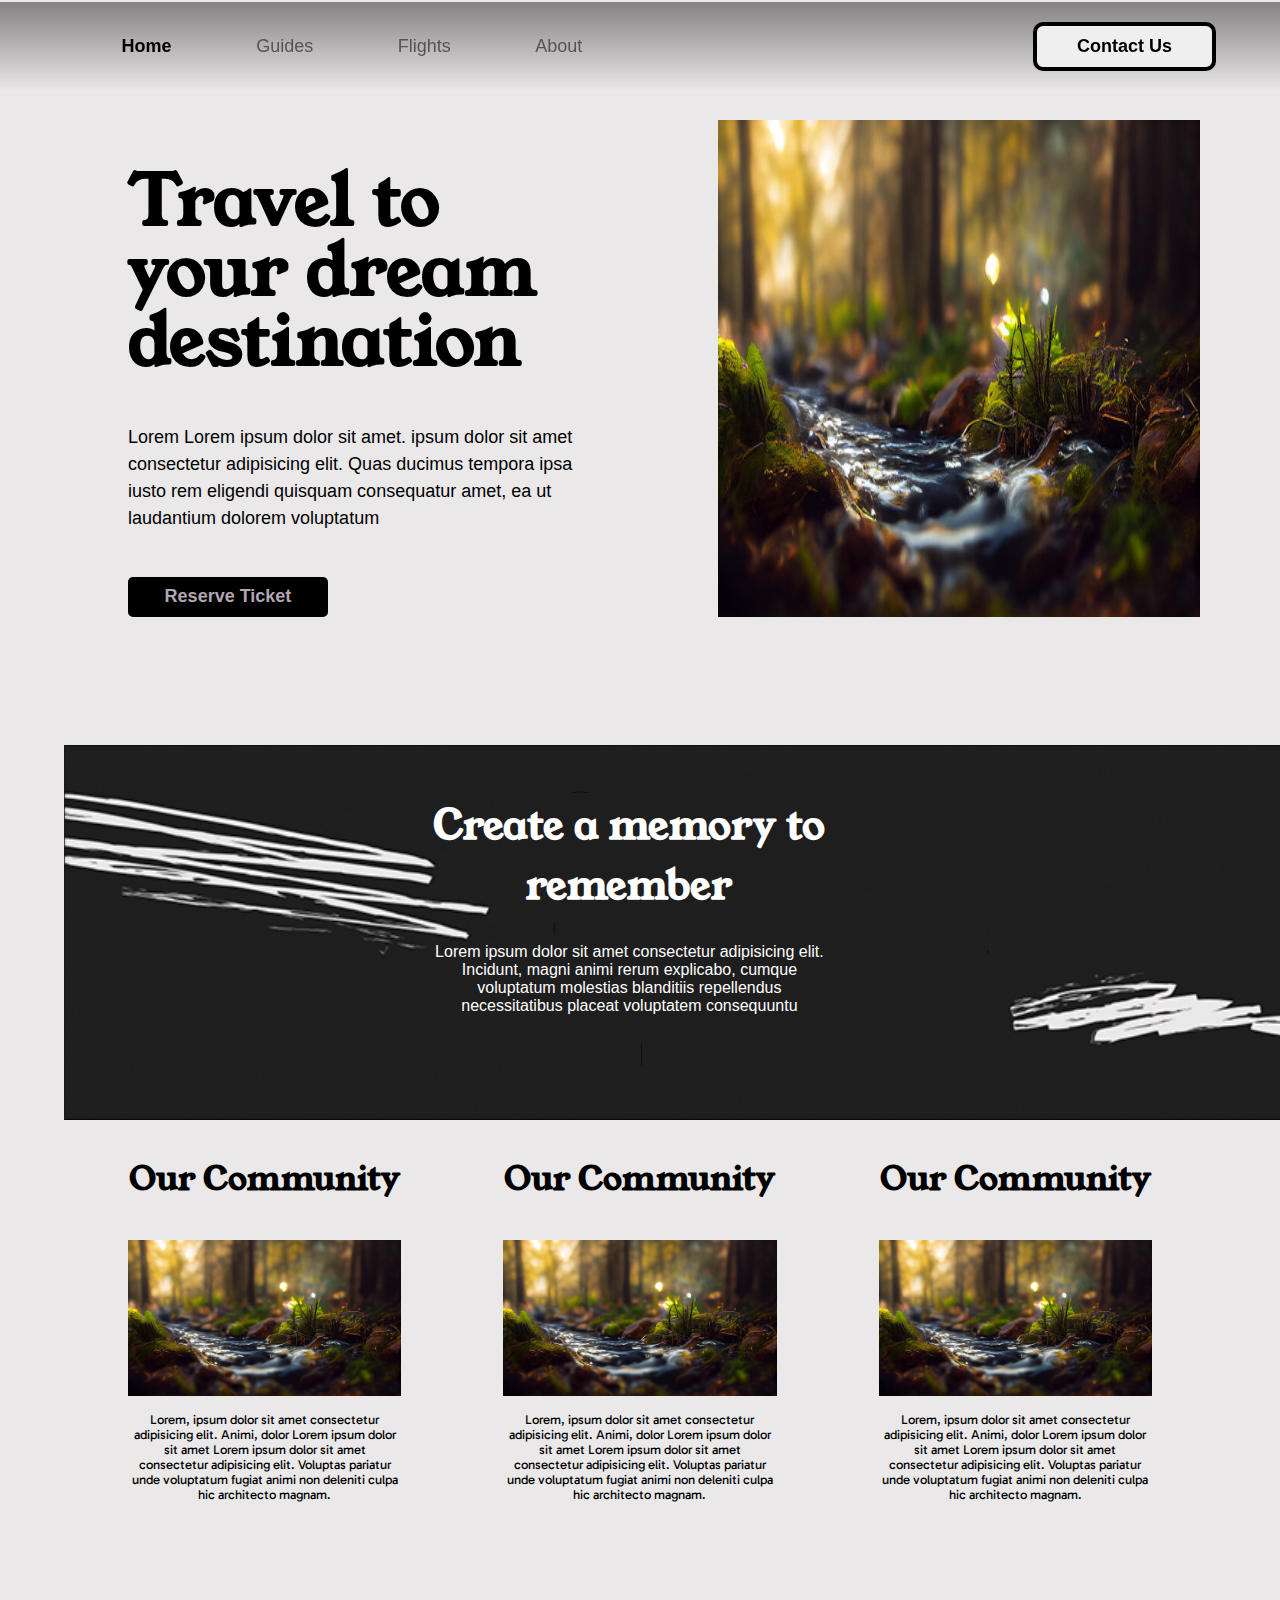
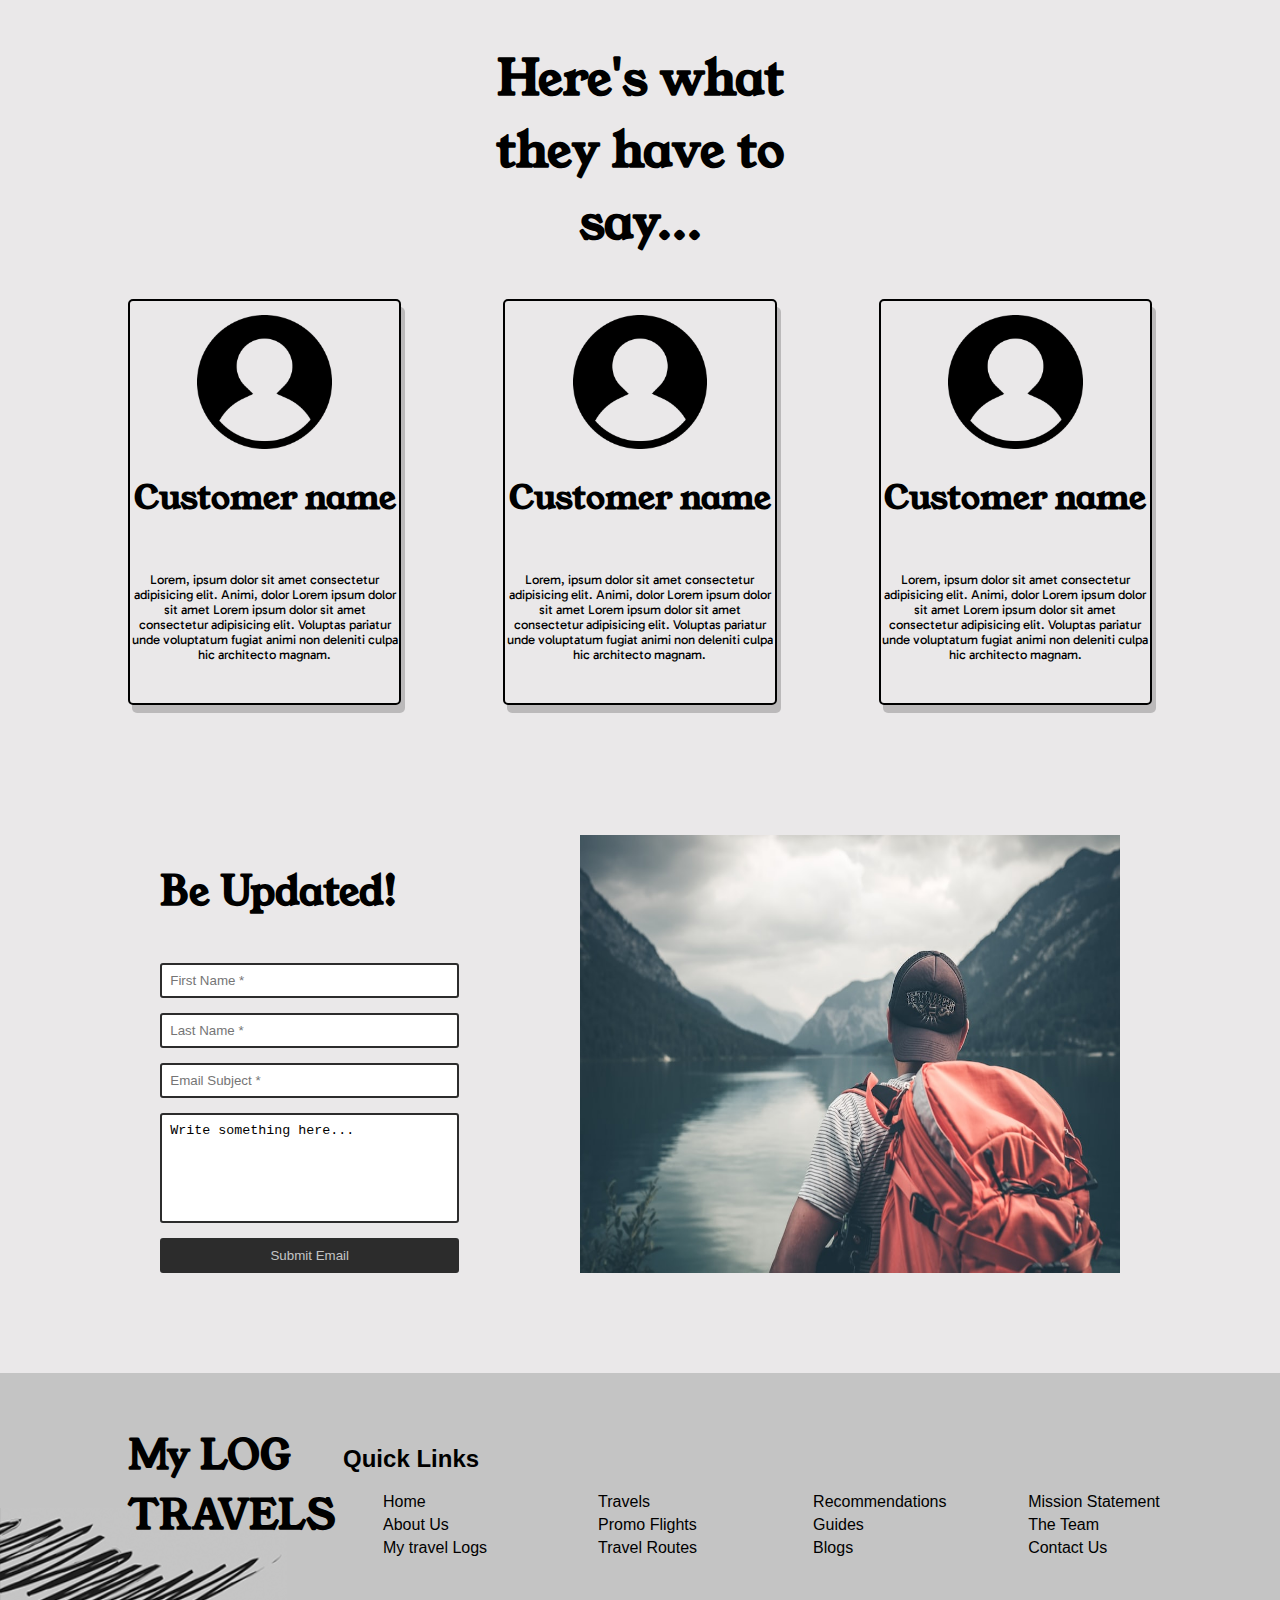
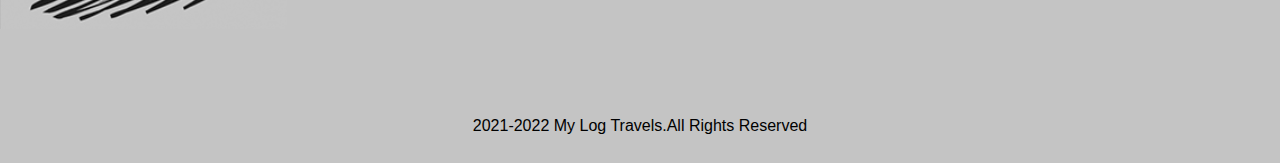
<file: index.html>
<!DOCTYPE html>
<html lang="en">
<head>
    <meta charset="UTF-8">
    <meta name="viewport" content="width=device-width, initial-scale=1.0">
    <link rel="stylesheet" href="style/style.css">
    <link rel="stylesheet" href="animation.css">
    <link rel="preconnect" href="https://fonts.googleapis.com">
<link rel="preconnect" href="https://fonts.gstatic.com" crossorigin>
<link href="https://fonts.googleapis.com/css2?family=Young+Serif&display=swap" rel="stylesheet">
<link rel="preconnect" href="https://fonts.googleapis.com">
<link rel="preconnect" href="https://fonts.gstatic.com" crossorigin>
<link href="https://fonts.googleapis.com/css2?family=Gabarito:wght@500&family=Poppins:wght@100&family=Young+Serif&display=swap" rel="stylesheet">
    <title>My Travel Logs</title>
</head>
<body>
    <!-- navbar -->
    <header>
        <nav class="navbar">
            <ul class="navbar-left">
                <li><a class="active" href="#">Home</a></li>
                <li><a href="guid.html">Guides</a></li>
                <li><a href="flight.html">Flights</a></li>
                <li><a href="about.html">About</a></li>
            </ul>
            <button class="navbar-right" type="button">
                <a class="navbar-right-text" href="#contact">Contact Us</a>
            </button>
        </nav>
    </header>
    <div class="top-area">
        <div class="top-content">
            <div class="text1">
                <h1>Travel to your dream destination</h1>
              
               
                <p>Lorem Lorem ipsum dolor sit amet. ipsum dolor sit amet consectetur adipisicing elit. Quas ducimus tempora ipsa iusto rem eligendi quisquam consequatur amet, ea ut laudantium dolorem voluptatum</p>
                <br>
                <button class="navbar-bot" type="button">
                    <a class="navbar-bot-text" href="#">Reserve Ticket</a>
                </button>
            </div>
            <img src="img/360_F_535473874_OWCa2ohzXXNZgqnlzF9QETsnbrSO9pFS.jpg" alt="" srcset="" class="main_img">
          
        </div>
    </div>
    <div class="memo">
        <div class="messag-ft">
            <h1>Create a memory to remember</h1>
            <p>Lorem ipsum dolor sit amet consectetur adipisicing elit. Incidunt, magni animi rerum explicabo, cumque voluptatum molestias blanditiis repellendus necessitatibus placeat voluptatem consequuntu</p>
            
        </div>
    </div>
<div class="main-ind">
    <div class="koi">
        <div class="frko">
            <h1>Our Community</h1>
            <br>
            <img src="img/360_F_535473874_OWCa2ohzXXNZgqnlzF9QETsnbrSO9pFS.jpg" alt="" srcset="" class="first_h">
            <br>
            <p>
                Lorem, ipsum dolor sit amet consectetur adipisicing elit. Animi, dolor Lorem ipsum dolor sit amet Lorem ipsum dolor sit amet consectetur adipisicing elit. Voluptas pariatur unde voluptatum fugiat animi non deleniti culpa hic architecto magnam.
            </p>
        </div>
        <div class="scko">
            <h1>Our Community</h1>
            <br>
            <img src="img/360_F_535473874_OWCa2ohzXXNZgqnlzF9QETsnbrSO9pFS.jpg" alt="" srcset="" class="first_h">
            <br>
            <p>
                Lorem, ipsum dolor sit amet consectetur adipisicing elit. Animi, dolor Lorem ipsum dolor sit amet Lorem ipsum dolor sit amet consectetur adipisicing elit. Voluptas pariatur unde voluptatum fugiat animi non deleniti culpa hic architecto magnam.
            </p>
        </div>
        <div class="trko">
            <h1>Our Community</h1>
            <br>
            <img src="img/360_F_535473874_OWCa2ohzXXNZgqnlzF9QETsnbrSO9pFS.jpg" alt="" srcset="" class="first_h">
            <br>
            <p>
                Lorem, ipsum dolor sit amet consectetur adipisicing elit. Animi, dolor Lorem ipsum dolor sit amet Lorem ipsum dolor sit amet consectetur adipisicing elit. Voluptas pariatur unde voluptatum fugiat animi non deleniti culpa hic architecto magnam.
            </p>
        </div>
    </div>
</div>

<div class="coment">
    <h2>Here's what they have to say...</h2>
    <div class="koi">
        <div class="frko">
            <img src="img/hero-pic.png" alt="" srcset="" class="first_a">
            <br>
            <h1>Customer name</h1>
            <br>
            <p>
                Lorem, ipsum dolor sit amet consectetur adipisicing elit. Animi, dolor Lorem ipsum dolor sit amet Lorem ipsum dolor sit amet consectetur adipisicing elit. Voluptas pariatur unde voluptatum fugiat animi non deleniti culpa hic architecto magnam.
            </p>
        </div>
        <div class="frko">
            <img src="img/hero-pic.png" alt="" srcset="" class="first_a">
            <br>
            <h1>Customer name</h1>
            <br>
            <p>
                Lorem, ipsum dolor sit amet consectetur adipisicing elit. Animi, dolor Lorem ipsum dolor sit amet Lorem ipsum dolor sit amet consectetur adipisicing elit. Voluptas pariatur unde voluptatum fugiat animi non deleniti culpa hic architecto magnam.
            </p>
        </div>
        <div class="frko">
            <img src="img/hero-pic.png" alt="" srcset="" class="first_a">
            <br>
            <h1>Customer name</h1>
            <br>
            <p>
                Lorem, ipsum dolor sit amet consectetur adipisicing elit. Animi, dolor Lorem ipsum dolor sit amet Lorem ipsum dolor sit amet consectetur adipisicing elit. Voluptas pariatur unde voluptatum fugiat animi non deleniti culpa hic architecto magnam.
            </p>
        </div>
    </div>
</div>


<div class="contact" id="contact">
    <form class="contact-form" action="" method="get" class="form-example">
        <h1>Be Updated!</h1>
        <input class="form-elements" type="text" name="name" placeholder="First Name *" required>
        <input class="form-elements" type="text" name="name" placeholder="Last Name *" required>
        <input class="form-elements" type="email" name="name" placeholder="Email Subject *" required>
        <textarea class="form-elements" rows="6" cols="33" name="message">Write something here...</textarea>
        <input class="form-elements submit" type="submit" value="Submit Email">
    </form>
    <img class="image-border" src="img/photo-1503220317375-aaad61436b1b.jpg">
</div>






















<footer>
    <div class="all-ft">

        <div class="main-foot">
             <!-- <img src="/img/footer.png" alt=""> -->
            <div class="mylog">
                <h1>My LOG <br>TRAVELS</h1>
            </div>
            <div class="frg">
                <h2>Quick Links</h2>
                <ul>
                    <li>Home</li>
                    <li>About Us</li>
                    <li>My travel Logs</li>
                </ul>
            </div>
            <div class="scg">
                <ul>
                    
                    <li>Travels</li>
                    <li>Promo Flights</li>
                    <li>Travel Routes</li>
                </ul>
            </div>
            <div class="trg">
                <ul>
                    <li>Recommendations</li>
                    <li>Guides</li>
                    <li>Blogs</li>
                </ul>
            </div>
            <div class="lsg">
                <ul>
                    <li>Mission Statement</li>
                    <li>The Team</li>
                    <li>Contact Us</li>
                </ul>
            </div>
        </div>
        <p>2021-2022 My Log Travels.All Rights Reserved</p>
    </div>
</footer>

  

</body>
</html>
</file>
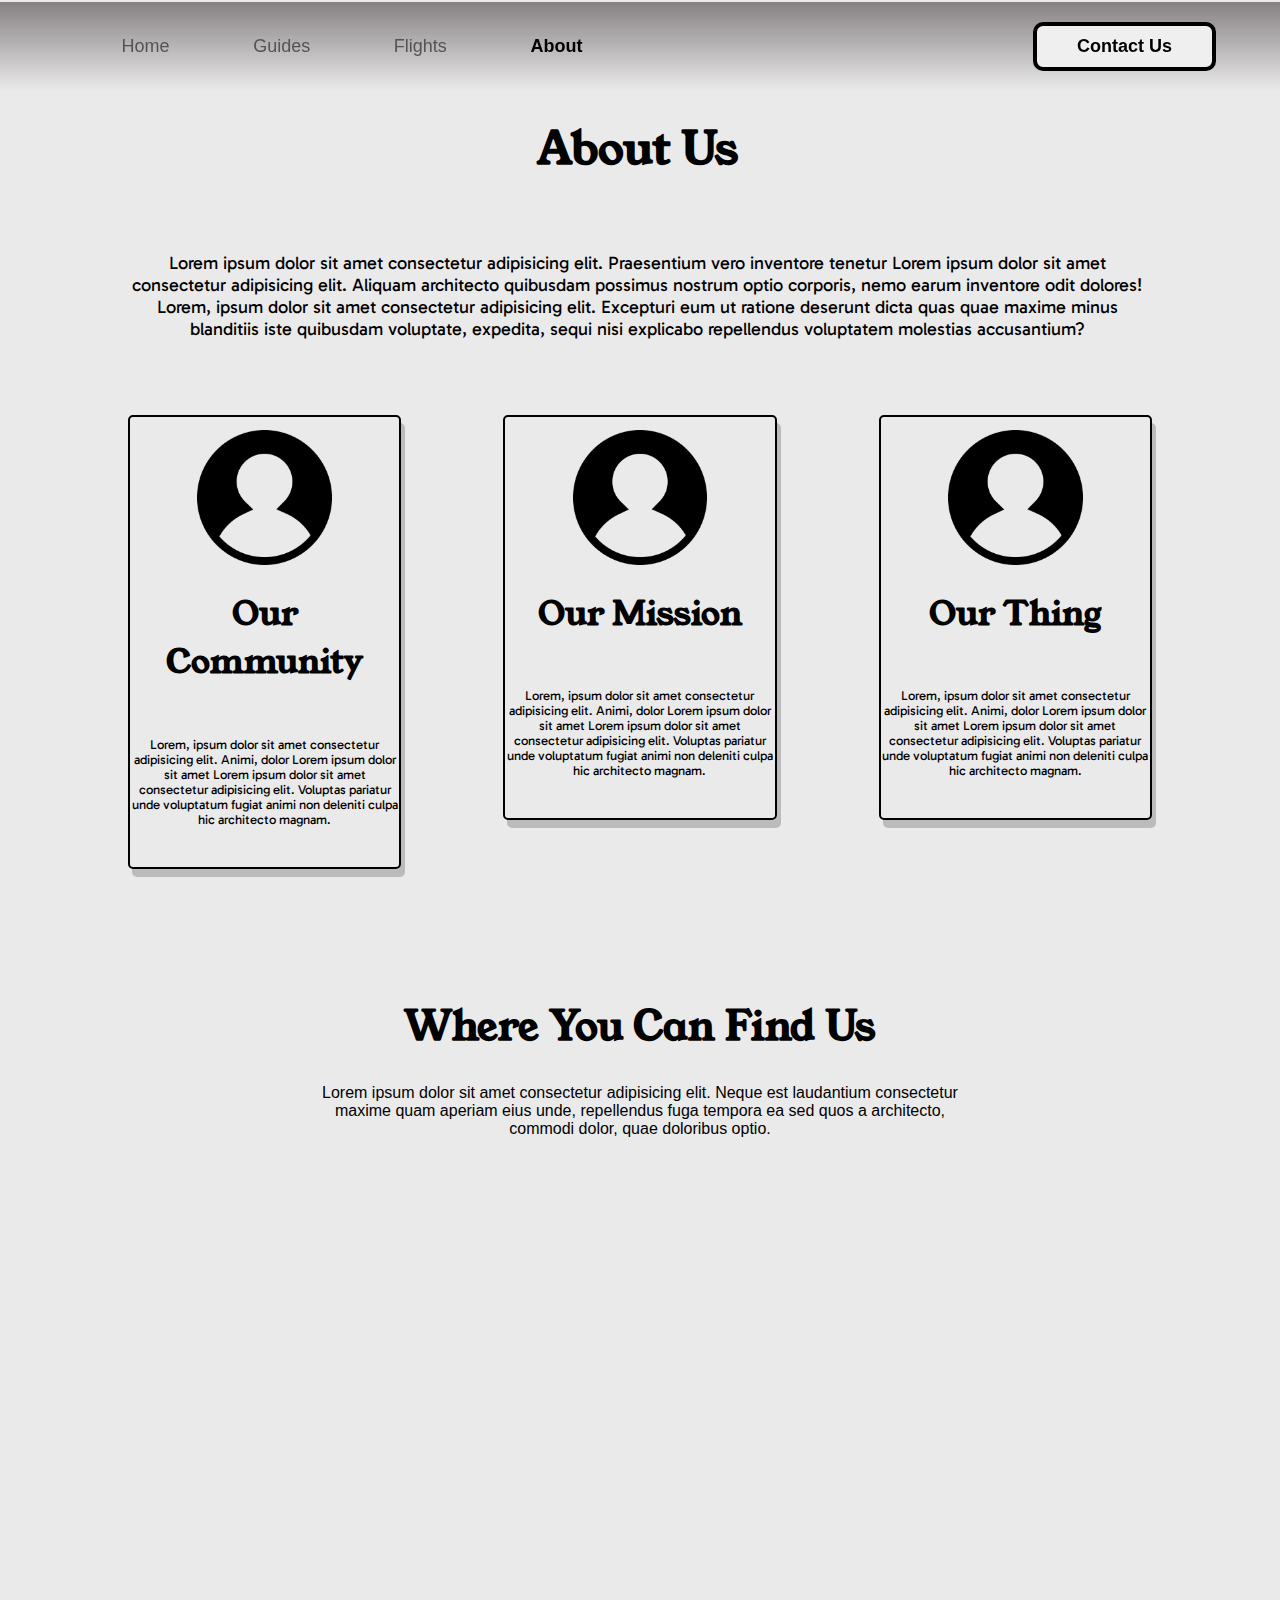
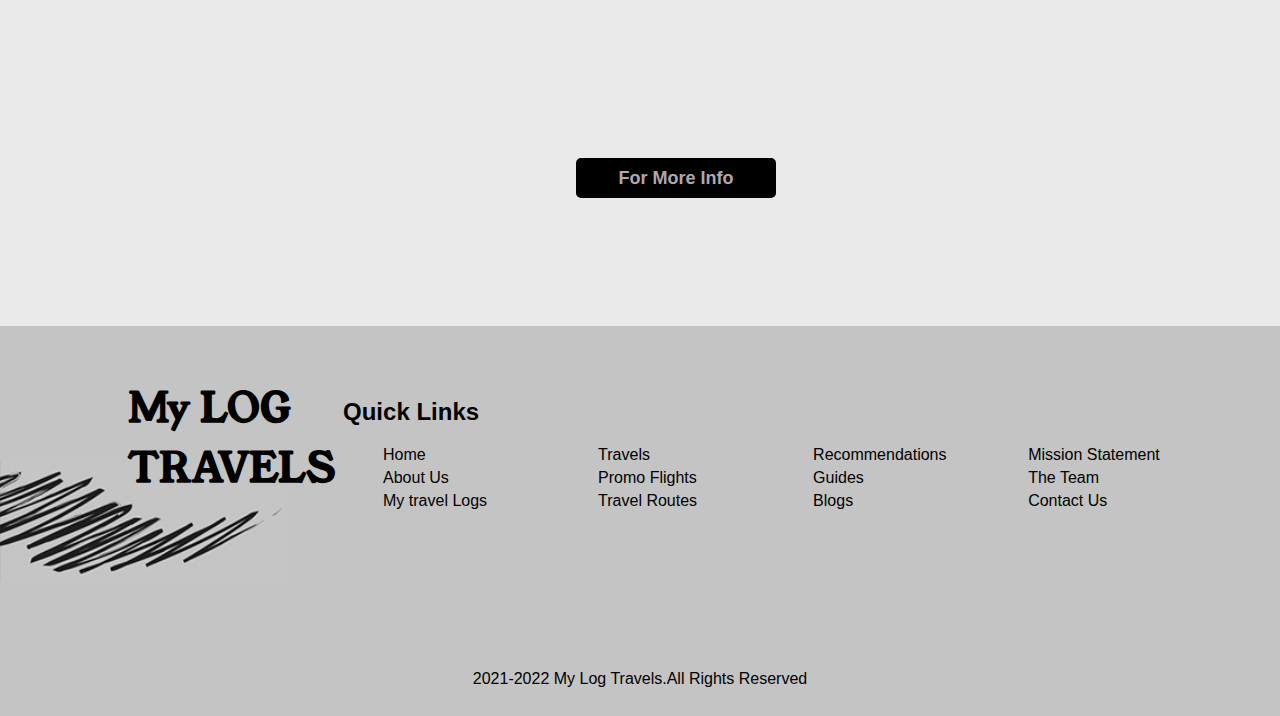
<file: about.html>
<!DOCTYPE html>
<html lang="en">
<head>
    <meta charset="UTF-8">
    <meta name="viewport" content="width=device-width, initial-scale=1.0">
    <link rel="stylesheet" href="style/about.css">
    <link rel="stylesheet" href="animation.css">
    <link rel="preconnect" href="https://fonts.googleapis.com">
    <link rel="preconnect" href="https://fonts.gstatic.com" crossorigin>
    <link href="https://fonts.googleapis.com/css2?family=Young+Serif&display=swap" rel="stylesheet">
    <link rel="preconnect" href="https://fonts.googleapis.com">
    <link rel="preconnect" href="https://fonts.gstatic.com" crossorigin>
    <link href="https://fonts.googleapis.com/css2?family=Gabarito:wght@500&family=Poppins:wght@100&family=Young+Serif&display=swap" rel="stylesheet">
    <title>About</title>
</head>
<body>
    <div class="top-area">
        <header>
            <nav class="navbar">
                <ul class="navbar-left">
                    <li><a href="index.html">Home</a></li>
                    <li><a href="guid.html">Guides</a></li>
                    <li><a href="flight.html">Flights</a></li>
                    <li><a class="active" href="about.html">About</a></li>
                </ul>
                <button class="navbar-right" type="button">
                    <a class="navbar-right-text" href="#">Contact Us</a>
                </button>
            </nav>
        </header>
    <br>
    <div class="main_content">
        <h1>About Us</h1>
        <br>
        <p>Lorem ipsum dolor sit amet consectetur adipisicing elit. Praesentium vero inventore tenetur Lorem ipsum dolor sit amet consectetur adipisicing elit. Aliquam architecto quibusdam possimus nostrum optio corporis, nemo earum inventore odit dolores! Lorem, ipsum dolor sit amet consectetur adipisicing elit. Excepturi eum ut ratione deserunt dicta quas quae maxime minus blanditiis iste quibusdam voluptate, expedita, sequi nisi explicabo repellendus voluptatem molestias accusantium?</p>
    </div>
    <br>
   
    
    </div>
    <div class="coment" style="margin-top: -10%;">
        <div class="koi">
            <div class="frko">
                <img src="img/hero-pic.png" alt="" srcset="" class="first_a">
                <br>
                <h1>Our Community</h1>
                <br>
                <p>
                    Lorem, ipsum dolor sit amet consectetur adipisicing elit. Animi, dolor Lorem ipsum dolor sit amet Lorem ipsum dolor sit amet consectetur adipisicing elit. Voluptas pariatur unde voluptatum fugiat animi non deleniti culpa hic architecto magnam.
                </p>
            </div>
            <div class="frko">
                <img src="img/hero-pic.png" alt="" srcset="" class="first_a">
                <br>
                <h1>Our Mission</h1>
                <br>
                <p>
                    Lorem, ipsum dolor sit amet consectetur adipisicing elit. Animi, dolor Lorem ipsum dolor sit amet Lorem ipsum dolor sit amet consectetur adipisicing elit. Voluptas pariatur unde voluptatum fugiat animi non deleniti culpa hic architecto magnam.
                </p>
            </div>
            <div class="frko">
                <img src="img/hero-pic.png" alt="" srcset="" class="first_a">
                <br>
                <h1>Our Thing</h1>
                <br>
                <p>
                    Lorem, ipsum dolor sit amet consectetur adipisicing elit. Animi, dolor Lorem ipsum dolor sit amet Lorem ipsum dolor sit amet consectetur adipisicing elit. Voluptas pariatur unde voluptatum fugiat animi non deleniti culpa hic architecto magnam.
                </p>
            </div>
        </div>
    </div>


    <div class="maps">
        <div class="fr-content">
            <h1>Where You Can Find Us</h1>
            <p>Lorem ipsum dolor sit amet consectetur adipisicing elit. Neque est laudantium consectetur maxime quam aperiam eius unde, repellendus fuga tempora ea sed quos a architecto, commodi dolor, quae doloribus optio.</p>
           
        </div>
        
       <div class="frame">
        <iframe src="https://www.google.com/maps/embed?pb=!1m18!1m12!1m3!1d3372.6998911484566!2d-9.237661324824654!3d32.29304570856258!2m3!1f0!2f0!3f0!3m2!1i1024!2i768!4f13.1!3m3!1m2!1s0xdac211719897669%3A0x6f59fa5bb517f58a!2sYouCode%20Safi!5e0!3m2!1sfr!2sma!4v1697194833527!5m2!1sfr!2sma" width="100%" height="450" style="border:0;" allowfullscreen="" loading="lazy" referrerpolicy="no-referrer-when-downgrade"></iframe>
       </div>


    </div>







<div class="info-bot">
    <button class="navbar-bot" type="button">
        <a class="navbar-bot-text" href="#">For More Info</a>
    </button>
</div>
    
    
    <footer>
        <div class="all-ft">
    
            <div class="main-foot">
    
                <div class="mylog">
                    <h1>My LOG <br>TRAVELS</h1>
                </div>
                <div class="frg">
                    <h2>Quick Links</h2>
                    <ul>
                        <li>Home</li>
                        <li>About Us</li>
                        <li>My travel Logs</li>
                    </ul>
                </div>
                <div class="scg">
                    <ul>
                        
                        <li>Travels</li>
                        <li>Promo Flights</li>
                        <li>Travel Routes</li>
                    </ul>
                </div>
                <div class="trg">
                    <ul>
                        <li>Recommendations</li>
                        <li>Guides</li>
                        <li>Blogs</li>
                    </ul>
                </div>
                <div class="lsg">
                    <ul>
                        <li>Mission Statement</li>
                        <li>The Team</li>
                        <li>Contact Us</li>
                    </ul>
                </div>
            </div>
            <p>2021-2022 My Log Travels.All Rights Reserved</p>
        </div>
    </footer>



</body>
</html>
</file>
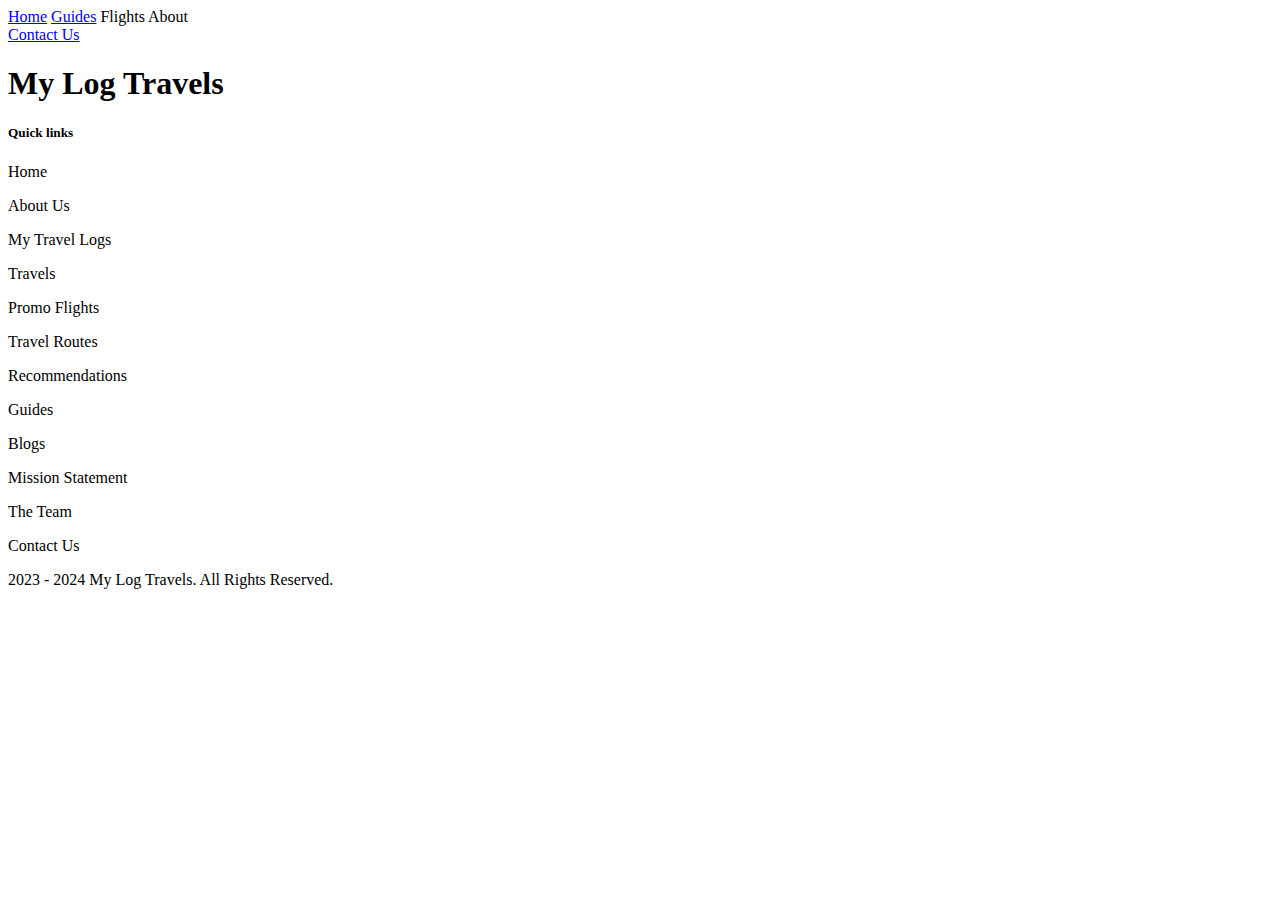
<file: contact.html>
<!DOCTYPE html>
<html lang="en">
<head>
    <meta charset="UTF-8">
    <meta name="viewport" content="width=device-width, initial-scale=1.0">
    <link rel="stylesheet" href="style/contact.css">
    <link rel="stylesheet" href="animation.css">
    <title>My Travel Logs</title>
</head>
<body>
    <header>
        <nav class="navbar">
            <div class="navbar-left">
                <a href="index.html">Home</a>
                <a href="guides.html">Guides</a>
                <a>Flights</a>
                <a>About</a>
            </div>
            <a class="navbar-right button-hover" href="contact.html">Contact Us</a>
        </nav>
    </header>
   
    <footer>
        <h1>My Log Travels</h1>
        <h5>Quick links</h5>
        <div class="column-one">
            <p>Home</p>
            <p>About Us</p>
            <p>My Travel Logs</p>
        </div>
        <div class="column-two">
            <p>Travels</p>
            <p>Promo Flights</p>
            <p>Travel Routes</p>
        </div>
        <div class="column-three">
            <p>Recommendations</p>
            <p>Guides</p>
            <p>Blogs</p>
        </div>
        <div class="column-four">
            <p>Mission Statement</p>
            <p>The Team</p>
            <p>Contact Us</p>
        </div>
        <p>2023 - 2024 My Log Travels. All Rights Reserved.</p>
    </footer>
</body>
</html>
</file>
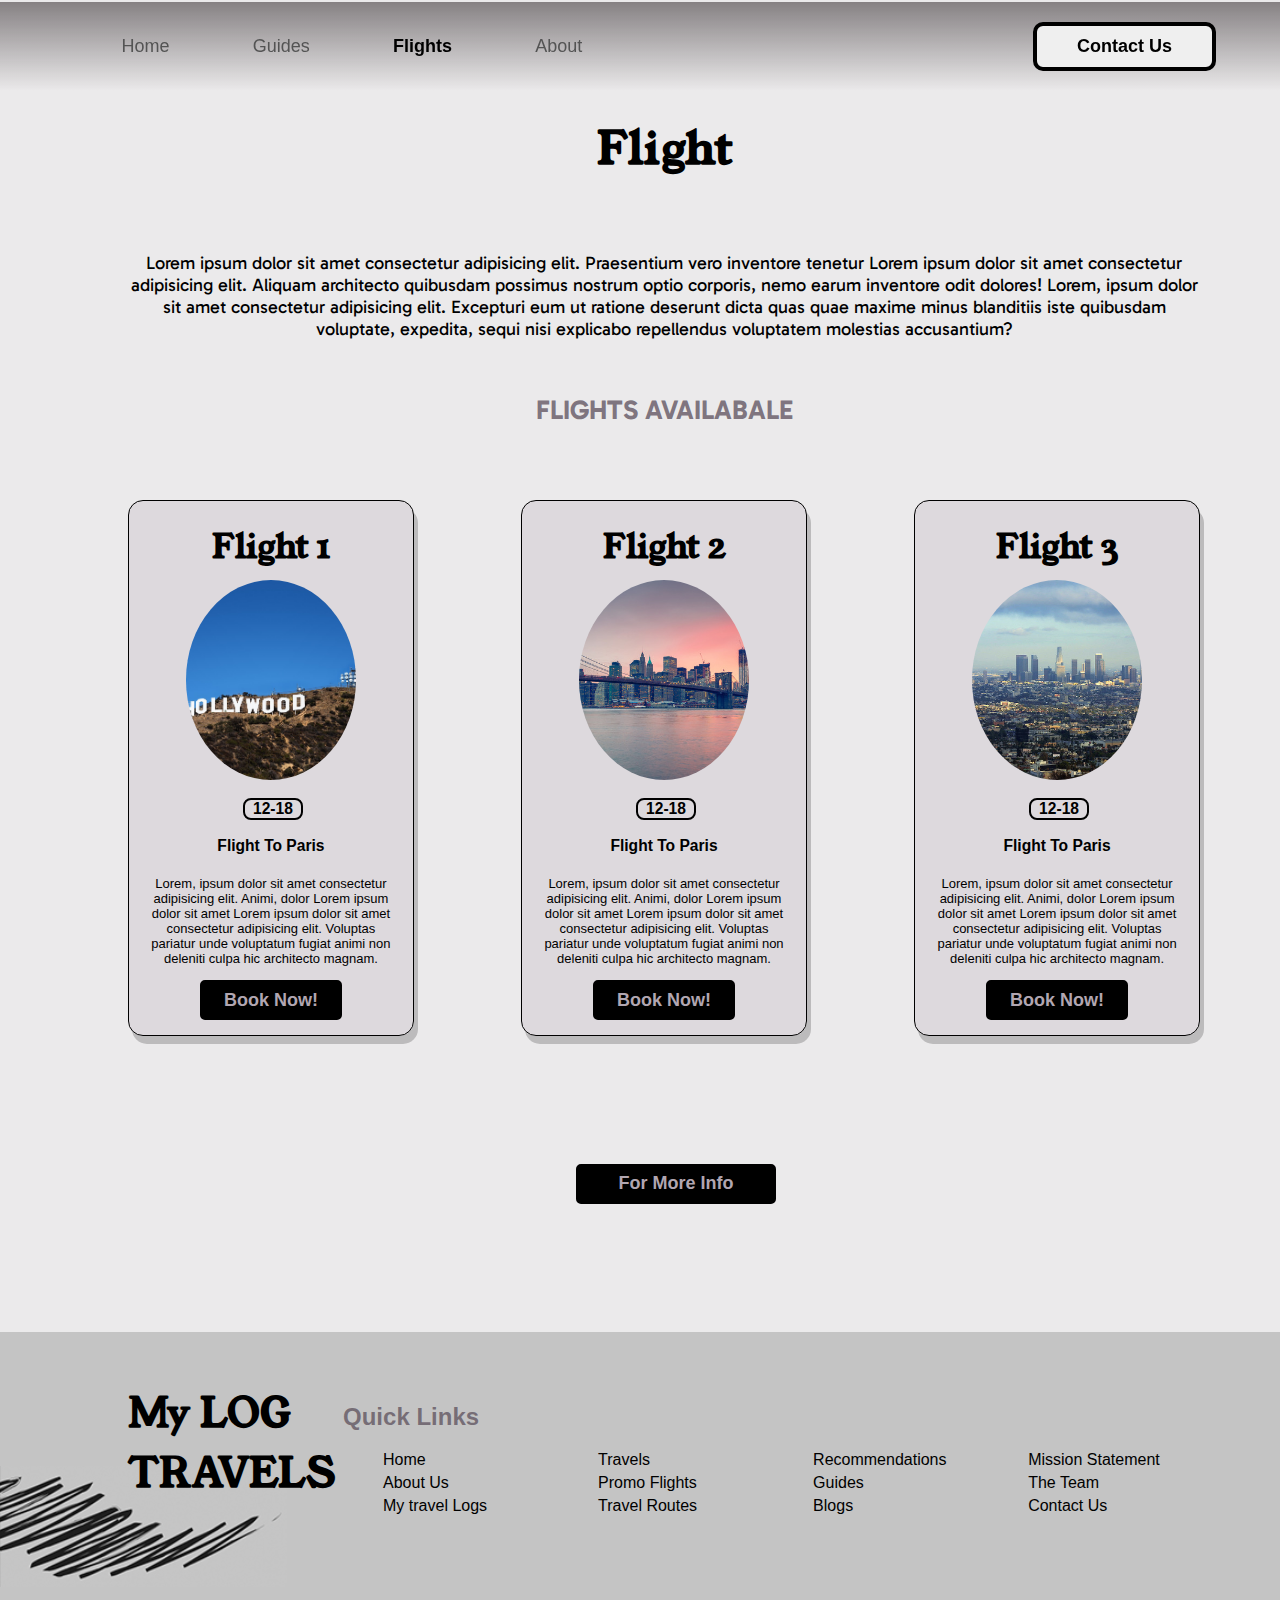
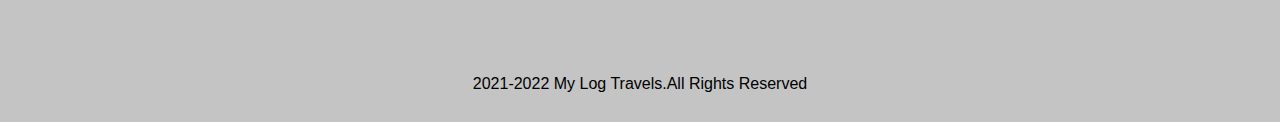
<file: flight.html>
<!DOCTYPE html>
<html lang="en">
<head>
    <meta charset="UTF-8">
    <meta name="viewport" content="width=device-width, initial-scale=1.0">
    <link rel="stylesheet" href="style/flight.css">
    <link rel="stylesheet" href="animation.css">
    <link rel="preconnect" href="https://fonts.googleapis.com">
    <link rel="preconnect" href="https://fonts.gstatic.com" crossorigin>
    <link href="https://fonts.googleapis.com/css2?family=Young+Serif&display=swap" rel="stylesheet">
    <link rel="preconnect" href="https://fonts.googleapis.com">
    <link rel="preconnect" href="https://fonts.gstatic.com" crossorigin>
    <link href="https://fonts.googleapis.com/css2?family=Gabarito:wght@500&family=Poppins:wght@100&family=Young+Serif&display=swap" rel="stylesheet">
    <title>Flight</title>
</head>
<body>
    <div class="top-area">
        <header>
            <nav class="navbar">
                <ul class="navbar-left">
                    <li><a href="index.html">Home</a></li>
                    <li><a href="guid.html">Guides</a></li>
                    <li><a class="active" href="flight.html">Flights</a></li>
                    <li><a href="about.html">About</a></li>
                </ul>
                <button class="navbar-right" type="button">
                    <a class="navbar-right-text" href="#">Contact Us</a>
                </button>
            </nav>
        </header>
    <br>
    <div class="main_content">
        <h1>Flight</h1>
        <br>
        <p>Lorem ipsum dolor sit amet consectetur adipisicing elit. Praesentium vero inventore tenetur Lorem ipsum dolor sit amet consectetur adipisicing elit. Aliquam architecto quibusdam possimus nostrum optio corporis, nemo earum inventore odit dolores! Lorem, ipsum dolor sit amet consectetur adipisicing elit. Excepturi eum ut ratione deserunt dicta quas quae maxime minus blanditiis iste quibusdam voluptate, expedita, sequi nisi explicabo repellendus voluptatem molestias accusantium?</p>
        
        <h2>FLIGHTS AVAILABALE</h2>
    </div>
    <br>
    
    <div class="con">
        <div class="first">
            <h1>Flight 1</h1>
            <br>
            <img src="img/Hollywood_Sign.jpg" alt="" srcset="" class="first_h">
            <br>
            <h5>12-18</h5>
            <h4>Flight To Paris</h4>
            <p>
                Lorem, ipsum dolor sit amet consectetur adipisicing elit. Animi, dolor Lorem ipsum dolor sit amet Lorem ipsum dolor sit amet consectetur adipisicing elit. Voluptas pariatur unde voluptatum fugiat animi non deleniti culpa hic architecto magnam.
            </p>
            <button class="navbar-bot" type="button">
                <a class="navbar-bot-text" href="#">Book Now!</a>
            </button>
            
        </div>
        <div class="first">
            <h1>Flight 2</h1>
            <br>
            <img src="img/image (1).jpg" alt="" srcset="" class="first_h">
            <br>
            <h5>12-18</h5>
            <h4>Flight To Paris</h4>
            <p>
                Lorem, ipsum dolor sit amet consectetur adipisicing elit. Animi, dolor Lorem ipsum dolor sit amet Lorem ipsum dolor sit amet consectetur adipisicing elit. Voluptas pariatur unde voluptatum fugiat animi non deleniti culpa hic architecto magnam.
            </p>
            <button class="navbar-bot" type="button">
                <a class="navbar-bot-text" href="#">Book Now!</a>
            </button>
            
        </div>
        <div class="first">
            <h1>Flight 3</h1>
            <br>
            <img src="img/image.jpg" alt="" srcset="" class="first_h">
            <br>
            <h5>12-18</h5>
            <h4>Flight To Paris</h4>
            <p>
                Lorem, ipsum dolor sit amet consectetur adipisicing elit. Animi, dolor Lorem ipsum dolor sit amet Lorem ipsum dolor sit amet consectetur adipisicing elit. Voluptas pariatur unde voluptatum fugiat animi non deleniti culpa hic architecto magnam.
            </p>
            <button class="navbar-bot" type="button">
                <a class="navbar-bot-text" href="#">Book Now!</a>
            </button>
            
        </div>
        
    </div>
    
    </div>
<div class="info-bot">
    <button class="navbar-bot" type="button">
        <a class="navbar-bot-text" href="#">For More Info</a>
    </button>
</div>
    
    
    <footer>
        <div class="all-ft">
    
            <div class="main-foot">
    
                <div class="mylog">
                    <h1>My LOG <br>TRAVELS</h1>
                </div>
                <div class="frg">
                    <h2>Quick Links</h2>
                    <ul>
                        <li>Home</li>
                        <li>About Us</li>
                        <li>My travel Logs</li>
                    </ul>
                </div>
                <div class="scg">
                    <ul>
                        
                        <li>Travels</li>
                        <li>Promo Flights</li>
                        <li>Travel Routes</li>
                    </ul>
                </div>
                <div class="trg">
                    <ul>
                        <li>Recommendations</li>
                        <li>Guides</li>
                        <li>Blogs</li>
                    </ul>
                </div>
                <div class="lsg">
                    <ul>
                        <li>Mission Statement</li>
                        <li>The Team</li>
                        <li>Contact Us</li>
                    </ul>
                </div>
            </div>
            <p>2021-2022 My Log Travels.All Rights Reserved</p>
        </div>
    </footer>



</body>
</html>
</file>
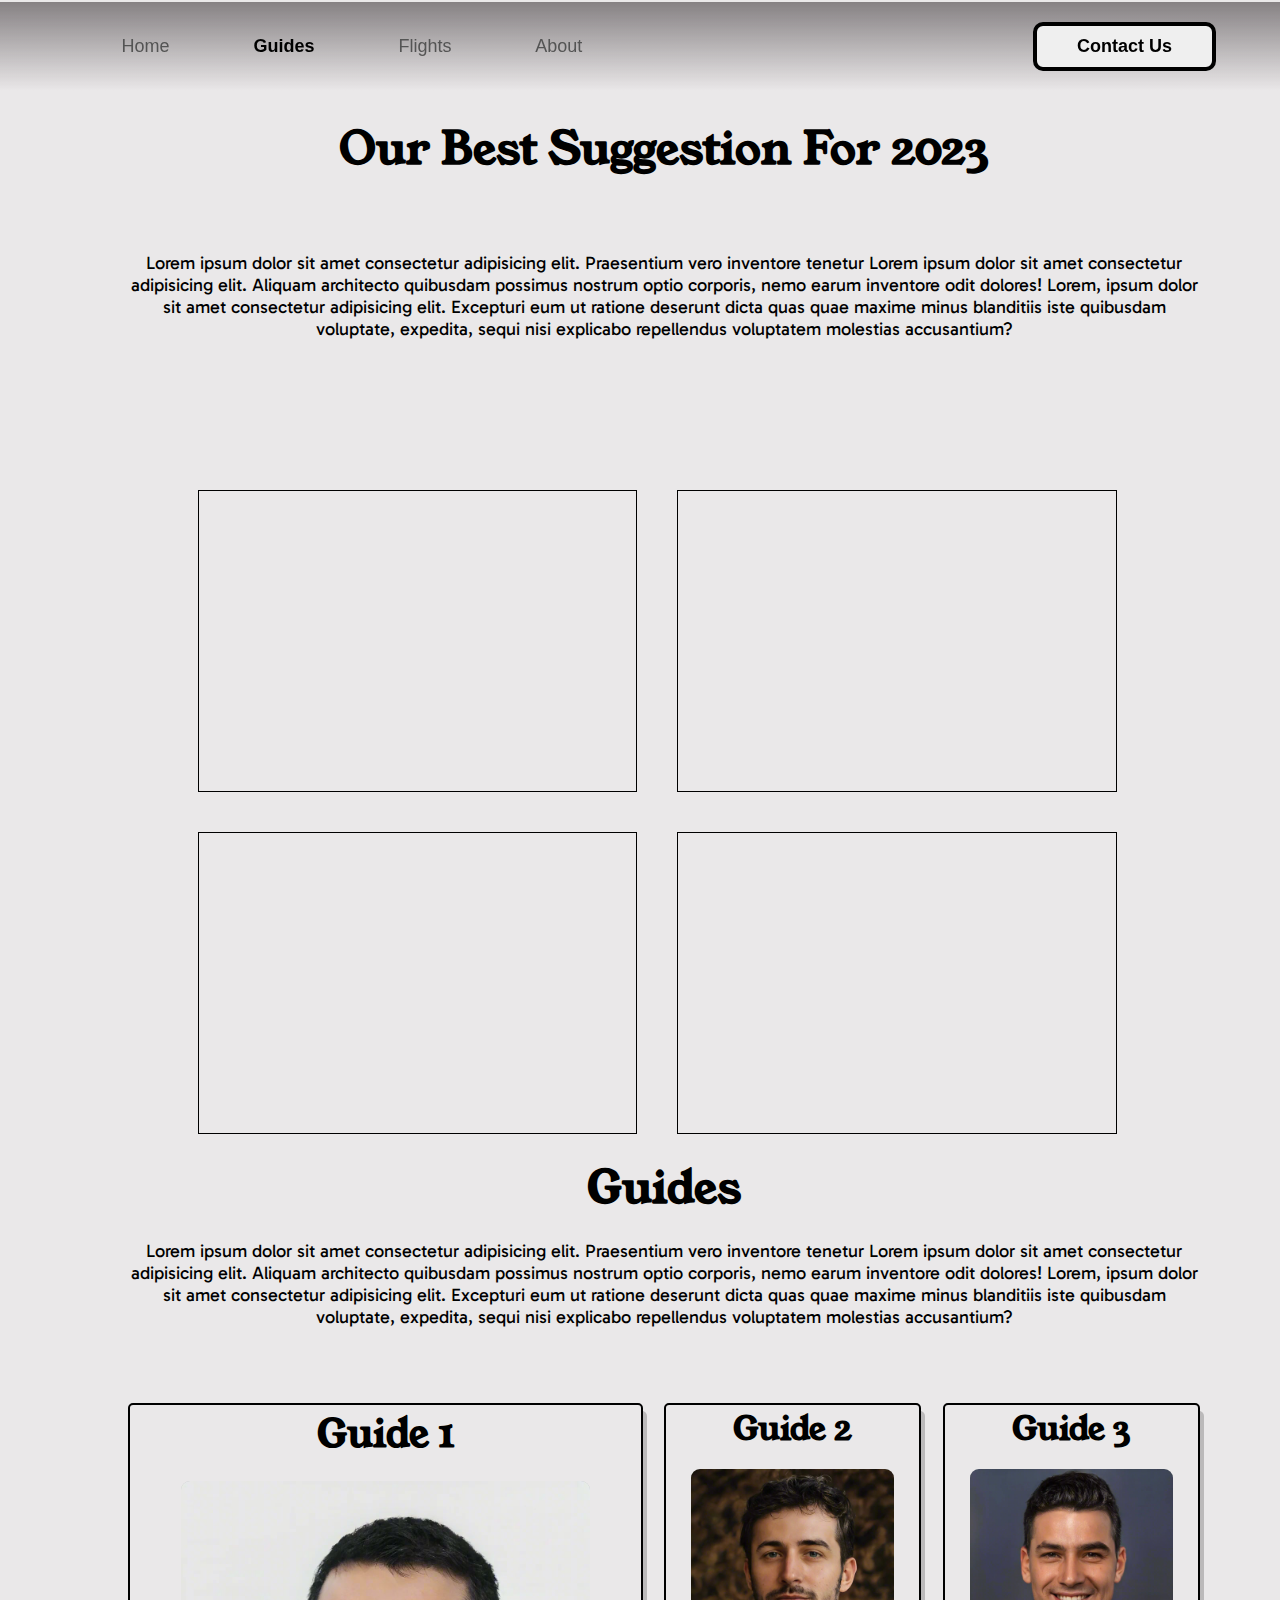
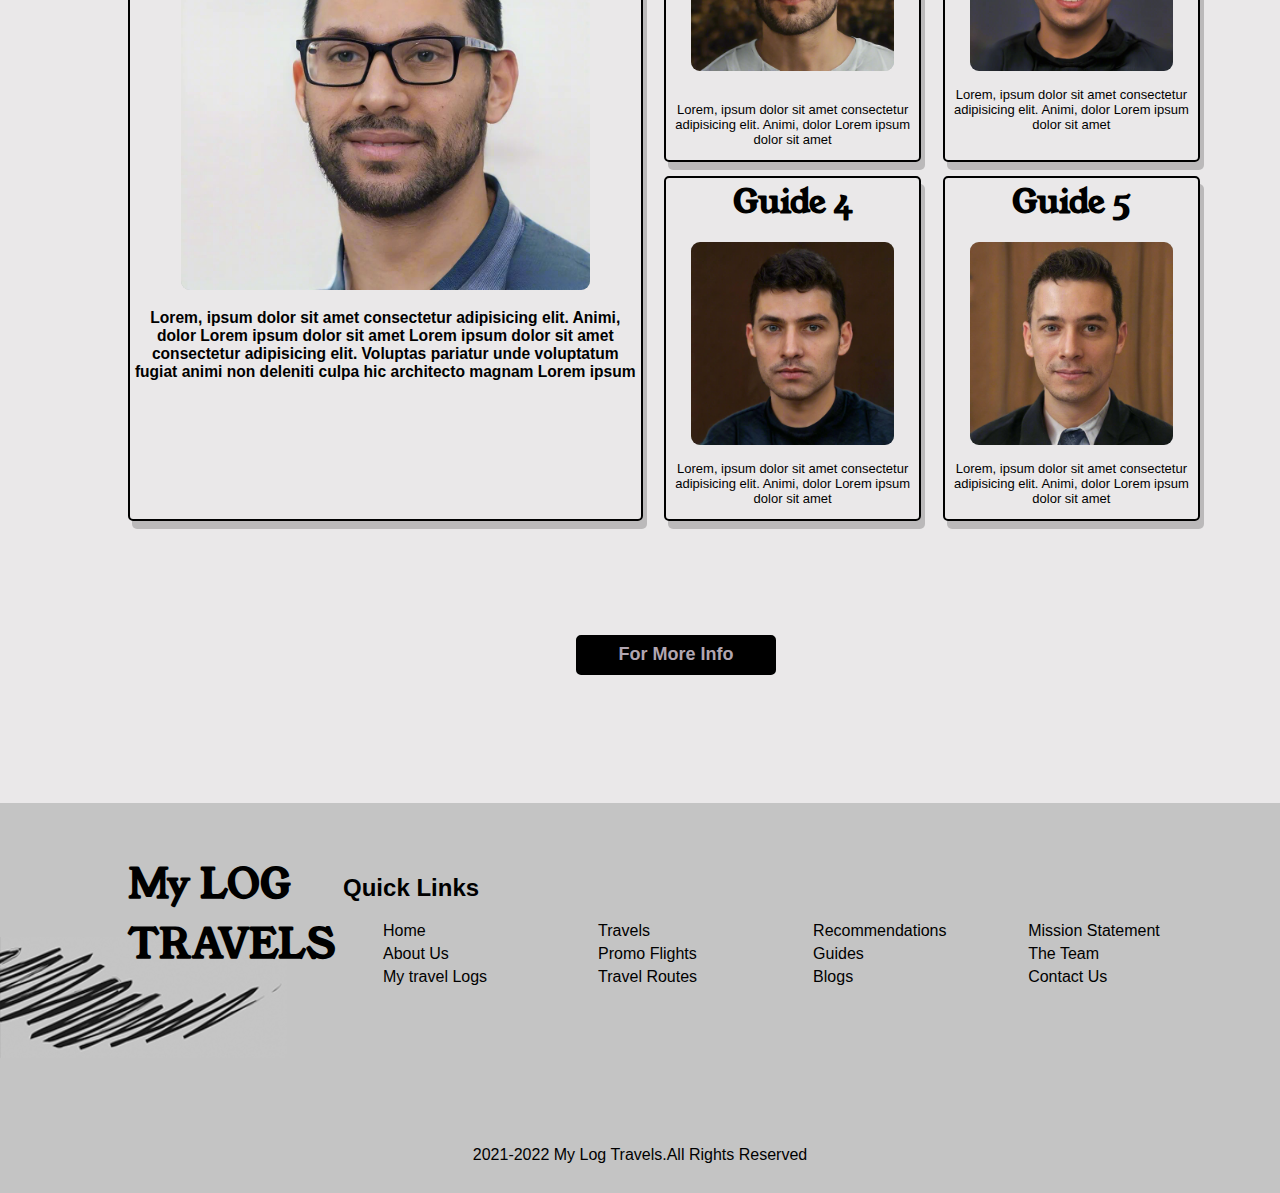
<file: guid.html>
<!DOCTYPE html>
<html lang="en">
<head>
    <meta charset="UTF-8">
    <meta name="viewport" content="width=device-width, initial-scale=1.0">
    <link rel="stylesheet" href="style/guid.css">
    <link rel="stylesheet" href="animation.css">
    <link rel="preconnect" href="https://fonts.googleapis.com">
    <link rel="preconnect" href="https://fonts.gstatic.com" crossorigin>
    <link href="https://fonts.googleapis.com/css2?family=Young+Serif&display=swap" rel="stylesheet">
    <link rel="preconnect" href="https://fonts.googleapis.com">
    <link rel="preconnect" href="https://fonts.gstatic.com" crossorigin>
    <link href="https://fonts.googleapis.com/css2?family=Gabarito:wght@500&family=Poppins:wght@100&family=Young+Serif&display=swap" rel="stylesheet">
    <title>About</title>
</head>
<body>
    <div class="top-area">
        <header>
            <nav class="navbar">
                <ul class="navbar-left">
                    <li><a href="index.html">Home</a></li>
                    <li><a class="active" href="guid.html">Guides</a></li>
                    <li><a href="flight.html">Flights</a></li>
                    <li><a href="about.html">About</a></li>
                </ul>
                <button class="navbar-right" type="button">
                    <a class="navbar-right-text" href="#">Contact Us</a>
                </button>
            </nav>
        </header>
    <br>

    <div class="main_content">
        <div class="text1">

            <h1>Our Best Suggestion For 2023</h1>
            <br>
            <p>Lorem ipsum dolor sit amet consectetur adipisicing elit. Praesentium vero inventore tenetur Lorem ipsum dolor sit amet consectetur adipisicing elit. Aliquam architecto quibusdam possimus nostrum optio corporis, nemo earum inventore odit dolores! Lorem, ipsum dolor sit amet consectetur adipisicing elit. Excepturi eum ut ratione deserunt dicta quas quae maxime minus blanditiis iste quibusdam voluptate, expedita, sequi nisi explicabo repellendus voluptatem molestias accusantium?</p>
        </div>
    </div>


    <div class="wrapper">
        <div class="parent" onclick="">
          <div class="child bg-one">
            <h6 href="#">Los Angeles</h6>
          </div>
        </div>
      
        <div class="parent right" onclick="">
          <div class="child bg-two">
            <h6 href="#">London</h6>
          </div>
        </div>
      
        <div class="parent" onclick="">
          <div class="child bg-three">
            <h6 href="#">New York</h6>
          </div>
        </div>
      
        <div class="parent right" onclick="">
          <div class="child bg-four">
            <h6 href="#">Hollywood</h6>
          </div>
        </div>
      </div>



    <div class="main_content">
        <h1 style="margin-bottom: -2%;">Guides</h1>
        <br>
        <p>Lorem ipsum dolor sit amet consectetur adipisicing elit. Praesentium vero inventore tenetur Lorem ipsum dolor sit amet consectetur adipisicing elit. Aliquam architecto quibusdam possimus nostrum optio corporis, nemo earum inventore odit dolores! Lorem, ipsum dolor sit amet consectetur adipisicing elit. Excepturi eum ut ratione deserunt dicta quas quae maxime minus blanditiis iste quibusdam voluptate, expedita, sequi nisi explicabo repellendus voluptatem molestias accusantium?</p>
    </div>
    <br>


    <div class="con">
        <div class="card1">
            <h1>Guide 1</h1>
            <br>
            <img src="img/facestudio_20s_west_asian_male_1694007312.jpeg" alt="" srcset="" class="first_h">
            <br>
            <p>
                Lorem, ipsum dolor sit amet consectetur adipisicing elit. Animi, dolor Lorem ipsum dolor sit amet Lorem ipsum dolor sit amet consectetur adipisicing elit. Voluptas pariatur unde voluptatum fugiat animi non deleniti culpa hic architecto magnam Lorem ipsum 
            </p>
    
        </div>
        <div class="card2">
            <h1>Guide 2</h1>
            <br>
            <img src="img/facestudio_20s_west_asian_male_1851732870.jpeg" alt="" srcset="" class="first_h">
    <br>
            <br>
            <p>
                Lorem, ipsum dolor sit amet consectetur adipisicing elit. Animi, dolor Lorem ipsum dolor sit amet
            </p>
    
        </div>
        
        <div class="card3">
            <h1>Guide 3</h1>
            <br>
           
            <img src="img/facestudio_20s_west_asian_male_525994185.jpeg" alt="" srcset="" class="first_h">
    
            <br>
            <p>
                Lorem, ipsum dolor sit amet consectetur adipisicing elit. Animi, dolor Lorem ipsum dolor sit amet

            </p>
            
    
        </div>

        <div class="card4">
            <h1>Guide 4</h1>
            <br>
           
            <img src="img/facestudio_20s_west_asian_male_549607993.jpeg" alt="" srcset="" class="first_h">
    
            <br>
            <p>
                Lorem, ipsum dolor sit amet consectetur adipisicing elit. Animi, dolor Lorem ipsum dolor sit amet

            </p>
            
    
        </div>

        <div class="card5">
            <h1>Guide 5</h1>
            <br>
           
            <img src="img/facestudio_20s_west_asian_male_823060503.jpeg" alt="" srcset="" class="first_h">
    
            <br>
            <p>
                Lorem, ipsum dolor sit amet consectetur adipisicing elit. Animi, dolor Lorem ipsum dolor sit amet

            </p>
            
    
        </div>

    </div>
    
    </div>

    


<div class="info-bot">
    <button class="navbar-bot" type="button">
        <a class="navbar-bot-text" href="#">For More Info</a>
    </button>
</div>

    
    <footer>
        <div class="all-ft">
    
            <div class="main-foot">
    
                <div class="mylog">
                    <h1>My LOG <br>TRAVELS</h1>
                </div>
                <div class="frg">
                    <h2>Quick Links</h2>
                    <ul>
                        <li>Home</li>
                        <li>About Us</li>
                        <li>My travel Logs</li>
                    </ul>
                </div>
                <div class="scg">
                    <ul>
                        
                        <li>Travels</li>
                        <li>Promo Flights</li>
                        <li>Travel Routes</li>
                    </ul>
                </div>
                <div class="trg">
                    <ul>
                        <li>Recommendations</li>
                        <li>Guides</li>
                        <li>Blogs</li>
                    </ul>
                </div>
                <div class="lsg">
                    <ul>
                        <li>Mission Statement</li>
                        <li>The Team</li>
                        <li>Contact Us</li>
                    </ul>
                </div>
            </div>
            <p>2021-2022 My Log Travels.All Rights Reserved</p>
        </div>
    </footer>



</body>
</html>
</file>
<file: style/style.css>
body {
    background-color: #eae8e9;
    padding: 0;
    margin: 0;
    font-family: Arial, Helvetica, sans-serif;
}

h1{
    font-family: 'Times New Roman', Times, serif;
    font-size:250%;
    font-weight: 600;
    font-family: 'Young Serif';
    line-height: 1.5em;
}

ul {
    list-style-type: none;
    
}

a {
    text-decoration: none;
}

.navbar, .navbar-left{

    display: flex;
    flex-direction: row;
    justify-content: space-between;
    align-items: center;
    padding-left: 5%;
    padding-right: 5%;
    padding-top: 10px;
     padding: 8px 5% ; 
    font-size: large;
    
}

.navbar {
    font-size: large;
    background: linear-gradient(#868183,#ffffff00);
    position: fixed;
    width: 90%;
    margin-top: -3%;
}

.navbar-right {
    font-size: large;
    border-radius: 10px;
    padding: 10px 40px;
    font-weight: 800;
    border: 4px solid black;
}

.navbar-left {
    width: 40%;
    color: rgb(84, 84, 84);
}

.navbar-right:hover, .navbar-right:hover a{
    color: #ebeaeb;
    background-color: black;
}

a, a:visited {
    color: inherit;
}

a.active {
    color: black;
    font-weight: 800;
}

a:hover {
    background-color: rgb(27, 24, 24);
    border: 4px black solid;
    border-radius: 10px;
    color: #ebeaeb;
    width: 10px;
    transition: 100ms;
}

.top-area {
    margin: 40px 80px  10% 10%;
    font-size: large;
}

.top-content h1{
    font-size: 70px;
    font-weight: bold;
    line-height: 1em;
}
.top-content{
    /* margin-top: 60px; */
    padding-top: 80px;
    display: grid;
    grid-template-columns: 1fr 1fr;
    column-gap: 10%;
    line-height: 1.5;
    
}
.navbar-bot{
    font-size: large;
    border-radius: 5px;
    /* padding: 10px 40px; */
    font-weight: 800;
    border: 4px solid black;
    width: 200px;
    background-color: black;
    color: #b1a6b1;

    height: 40px;
}
.navbar-bot-text{
  
    background-color: black;

}
.navbar-bot a:hover{
    color: #ffffff;
    background-color: rgba(47, 40, 40, 0.385);
}
.top-content .main_img{
    width: 100%;
    height: 100%;


}
.main_content{
text-align: center;
margin-top: 5%;
margin-bottom: 5%;


}

.con{
    display: grid;
    grid-template-columns: 1fr 1fr 1fr;
    column-gap: 10%;
    text-align: center;
    font-size: small;
    align-items: start;
}

.first_h{
    background-color: rgba(162, 174, 174, 0);
    width: 100%;
    height: 100%;
    
    /* color: black; */
}
.first_a{
    background-color: rgba(162, 174, 174, 0);
    width: 50%;
    height: 100%;
    margin-top: 5%;
    
    /* color: black; */
}
.all-ft{
    background-color: #c4c4c4;
    padding-bottom: 1%;
    background-image: url(/img/footer.png);
    background-repeat: no-repeat;
    background-position: left center;
  
}
.main-foot{
    padding: 2% 6% 10% 10%;
     display: grid;
     grid-template-columns: 1fr 1fr 1fr 1fr 1fr ;
     align-items: end;  
     
}
footer p{
    text-align: center;
}
footer li{
    margin-bottom: 5px;

}
.info-bot{
    margin-left: 45%;
    margin-bottom: 10%;
}
.memo {
     background: url(../img/Capture\ d’écran\ \(6\).png) no-repeat ;
     padding-bottom: 8%;
     width: 95%; 
     background-size: auto;
     margin-left: 5%;
     
     
     
    /* background-size: cover;  */

    
    /* position: absolute; */

 
}
.messag-ft{
    text-align: center;
    width: 33%;
    margin-left: 30%;
    color:#ffffff;
    padding-top: 2%;
}
.koi{
    display: grid;
    grid-template-columns: 1fr 1fr 1fr;
    column-gap: 10%;
    text-align: center;
    font-size: small;
    align-items: start;
    width: 80%;
    margin-left: 10%;
    margin-bottom: 10%;
    font-family: 'Gabarito', sans-serif;
}
.card{
    border: 2px solid black;
    border-radius: 5px;

}
.card img{
    border-radius: 9px;
}

.coment h2{
font-family: 'Times New Roman', Times, serif;
font-size:250%;
font-weight: 600;
font-family: 'Young Serif';
line-height: 1.5em;
text-align: center;
width: 30%;
margin-left: 35%;
font-size:300%;
font-weight: 600;
}
.coment .koi .frko{
    border: 2px solid black;
    border-radius: 5px;
    box-shadow: 4px 8px rgba(0,0,0,0.2);
    transition: 0.3s;
    padding-bottom: 10%;
}

.coment .koi .frko:hover{

    box-shadow: 0 8px 16px 0 rgba(0,0,0,0.2);
}


.contact {
    margin: 100px;
    margin-top: 130px;
    display: flex;
    justify-content: space-around;
}

.contact img {
    width: 50%;
    height: auto;
}

.contact-form {
    display: flex;
    flex-direction: column;
    justify-content: space-evenly;
}

.contact-form textarea{
    resize: none;
}

.form-elements {
    margin-top: 15px;
    padding: 8px;
    border-radius: 3px;
    border: 2px solid #2c2c2c;
}

.contact-form .submit {
    background-color: #2c2c2c;
    color: #c4c4c4;
}

.contact-form label {
    font-weight: 300;
}

/* 
.test{
    display: grid;
    grid-template-columns: 1fr 1fr ;
    column-gap: 10%;
    text-align: center;
    font-size: small;

} */
</file>
<file: animation.css>
@keyframes pulse {
    0% {
        color: black;
        background-color: #ebeaeb;
    }
    100% {
        color: #ebeaeb;
        background-color: black;
    }
}

.navbar-right:hover, .navbar-right:hover a{
    animation: pulse 0.5s;
    animation-direction: alternate;
}
</file>
<file: style/about.css>
body {
    background-color: #ebeaeb;
    padding: 0;
    margin: 0;
    font-family: Arial, Helvetica, sans-serif;
}

h1{
    font-family: 'Times New Roman', Times, serif;
    font-size:250%;
    font-weight: 600;
    font-family: 'Young Serif';
    line-height: 1.5em;
}

ul {
    list-style-type: none;
    
}

a {
    text-decoration: none;
}

.navbar, .navbar-left{

    display: flex;
    flex-direction: row;
    justify-content: space-between;
    align-items: center;
    padding-left: 5%;
    padding-right: 5%;
    padding-top: 10px;
     padding: 8px 5% ; 
    font-size: large;
    
}
/* header{
    
} */
.navbar {
    font-size: large;
    background: linear-gradient(#868183,#ffffff00);

    position: fixed;
    width: 90%;
    margin-left: -10%;
    margin-top: -3%;
}

.navbar-right {
    font-size: large;
    border-radius: 10px;
    padding: 10px 40px;
    font-weight: 800;
    border: 4px solid black;
}

.navbar-left {
    width: 40%;
    color: rgb(84, 84, 84);
}

.navbar-right:hover, .navbar-right:hover a{
    color: #ebeaeb;
    background-color: black;
}

a, a:visited {
    color: inherit;
}

a.active {
    color: black;
    font-weight: 800;
}

a:hover {
    background-color: rgb(27, 24, 24);
    border: 4px black solid;
    border-radius: 10px;
    color: #ebeaeb;
    width: 10px;
    transition: 100ms;
}

.top-area {
    margin: 40px 80px  10% 10%;
    font-size: large;
}

.top-content h1{
    font-size: 70px;
    font-weight: bold;
    line-height: 1em;
}
.top-content{
    /* margin-top: 60px; */
    padding-top: 80px;
    display: grid;
    grid-template-columns: 1fr 1fr;
    column-gap: 10%;
    line-height: 1.5;
    
}
.navbar-bot{
    font-size: large;
    border-radius: 5px;
    /* padding: 10px 40px; */
    font-weight: 800;
    border: 4px solid black;
    width: 200px;
    background-color: black;
    color: #b1a6b1;

    height: 40px;
}
.navbar-bot-text{
  
    background-color: black;

}
.navbar-bot a:hover{
    color: #ffffff;
    background-color: rgba(47, 40, 40, 0.385);
}
.top-content .main_img{
    width: 100%;
    height: 100%;


}
.main_content{
text-align: center;
margin-top: 5%;
margin-bottom: 5%;
 font-family: 'Gabarito', sans-serif;


}

.con{
    display: grid;
    grid-template-columns: 1fr 1fr 1fr;
    column-gap: 10%;
    text-align: center;
    font-size: small;
    align-items: start;
}

.first_h{
    background-color: rgba(162, 174, 174, 0.612);
    width: 100%;
    height: 100%;
    
    /* color: black; */
}
.all-ft{
    background-color: #c4c4c4;
    padding-bottom: 1%;
    background-image: url(/img/footer.png);
    background-repeat: no-repeat;
    background-position: left center;
}
.main-foot{
    padding: 2% 6% 10% 10%;
     display: grid;
     grid-template-columns: 1fr 1fr 1fr 1fr 1fr ;
     align-items: end;  
     
}
footer p{
    text-align: center;
}
footer li{
    margin-bottom: 5px;

}
.info-bot{
    margin-left: 45%;
    margin-bottom: 10%;
}
.memo {
     background: url(../img/Capture\ d’écran\ \(6\).png) no-repeat ;
     padding-bottom: 8%;
     width: 95%; 
     background-size: auto;
     margin-left: 5%;
     
     
     
    /* background-size: cover;  */

    
    /* position: absolute; */

 
}
.messag-ft{
    text-align: center;
    width: 33%;
    margin-left: 30%;
    color:#ffffff;
    padding-top: 2%;
}
.koi{
    display: grid;
    grid-template-columns: 1fr 1fr 1fr;
    column-gap: 10%;
    text-align: center;
    font-size: small;
    align-items: start;
    width: 80%;
    margin-left: 10%;
    margin-bottom: 10%;
    font-family: 'Gabarito', sans-serif;
}
.card{
    border: 2px solid black;
    border-radius: 5px;

}
.card img{
    border-radius: 9px;
}

.fr-content{
    margin: 5% 25%;
    text-align: center;
    width: 50%;

}
.frame{
    margin-bottom: 8%;
}

.coment h2{
    font-family: 'Times New Roman', Times, serif;
    font-size:250%;
    font-weight: 600;
    font-family: 'Young Serif';
    line-height: 1.5em;
    text-align: center;
    width: 30%;
    margin-left: 35%;
    font-size:300%;
    font-weight: 600;
    }
    .coment .koi .frko{
        border: 2px solid black;
        border-radius: 5px;
        box-shadow: 4px 8px rgba(0,0,0,0.2);
        transition: 0.3s;
        padding-bottom: 10%;
    }
    
    .coment .koi .frko:hover{
    
        box-shadow: 0 8px 16px 0 rgba(0,0,0,0.2);
    }

    .first_a{
        background-color: rgba(162, 174, 174, 0);
        width: 50%;
        height: 100%;
        margin-top: 5%;
        
        /* color: black; */
    }
    .main_content{
        text-align: center;
        margin-right: 5%;
    }
</file>
<file: style/contact.css>
.contact {
    margin: 100px;
    margin-top: 130px;
    display: flex;
    justify-content: space-around;
}

.contact img {
    width: 50%;
    height: auto;
}

.contact-form {
    display: flex;
    flex-direction: column;
    justify-content: space-evenly;
}

.contact-form textarea{
    resize: none;
}

.form-elements {
    margin-top: 15px;
    padding: 8px;
    border-radius: 3px;
    border: 2px solid #2c2c2c;
}

.contact-form .submit {
    background-color: #2c2c2c;
    color: #c4c4c4;
}

.contact-form label {
    font-weight: 300;
}
</file>
<file: style/flight.css>
@import url("https://fonts.googleapis.com/css2?family=Raleway:wght@500;600&display=swap");

body {
    background-color: #ebeaeb;
    padding: 0;
    margin: 0;
    font-family: Arial, Helvetica, sans-serif;
}

h1{
    font-family: 'Times New Roman', Times, serif;
    font-size:250%;
    font-weight: 600;
    font-family: 'Young Serif';
    line-height: 1.5em;
}

ul {
    list-style-type: none;
}

a {
    text-decoration: none;
}

.navbar, .navbar-left{

    display: flex;
    flex-direction: row;
    justify-content: space-between;
    align-items: center;
    padding-left: 5%;
    padding-right: 5%;
    padding-top: 10px;
     padding: 8px 5% ; 
    font-size: large;
    
}
/* header{
    
} */
.navbar {
    font-size: large;
    background: linear-gradient(#868183,#ffffff00);
    position: fixed;
    width: 90%;
    margin-left: -10%;
    margin-top: -3%;
}

.navbar-right {
    font-size: large;
    border-radius: 10px;
    padding: 10px 40px;
    font-weight: 800;
    border: 4px solid black;
}

.navbar-left {
    width: 40%;
    color: rgb(84, 84, 84);
}

.navbar-right:hover, .navbar-right:hover a{
    color: #ebeaeb;
    background-color: black;
}

a, a:visited {
    color: inherit;
}

a.active {
    color: black;
    font-weight: 800;
}

a:hover {
    background-color: rgb(27, 24, 24);
    border: 4px black solid;
    border-radius: 10px;
    color: #ebeaeb;
    width: 10px;
    transition: 100ms;
}

.top-area {
    margin: 40px 80px  10% 10%;
    font-size: large;
}

.top-content h1{
    font-size: 70px;
    font-weight: bold;
    line-height: 1em;
}
.top-content{
    /* margin-top: 60px; */
    padding-top: 80px;
    display: grid;
    grid-template-columns: 1fr 1fr;
    column-gap: 10%;
    line-height: 1.5;
    
}
.navbar-bot{
    font-size: large;
    border-radius: 5px;
    /* padding: 10px 40px; */
    font-weight: 800;
    border: 4px solid black;
    width: 200px;
    background-color: black;
    color: #b1a6b1;

    height: 40px;
}
.navbar-bot-text{
  
    background-color: black;

}
.navbar-bot a:hover{
    color: #ffffff;
    background-color: rgba(47, 40, 40, 0.385);
}
.top-content .main_img{
    width: 100%;
    height: 100%;


}
.main_content{
text-align: center;
margin-top: 5%;
margin-bottom: 5%;
 font-family: 'Gabarito', sans-serif;


}

.con{
    display: grid;
    grid-template-columns: 1fr 1fr 1fr;
    column-gap: 10%;
    text-align: center;
    font-size: small;
    align-items: stretch;
 
}

.first_h{
    background-color: rgba(162, 174, 174, 0.612);
    width: 100%;
    height: 100%;
    
    /* color: black; */
}
.all-ft{
    background-color: #c4c4c4;
    padding-bottom: 1%;
    background-image: url(/img/footer.png);
    background-repeat: no-repeat;
    background-position: left center;
}
.main-foot{
    padding: 2% 6% 10% 10%;
     display: grid;
     grid-template-columns: 1fr 1fr 1fr 1fr 1fr ;
     align-items: end;  
     
}
footer p{
    text-align: center;
}
footer li{
    margin-bottom: 5px;

}
.info-bot{
    margin-left: 45%;
    margin-bottom: 10%;
}
.memo {
     background: url(../img/Capture\ d’écran\ \(6\).png) no-repeat ;
     padding-bottom: 8%;
     width: 95%; 
     background-size: auto;
     margin-left: 5%;
     
     
     
    /* background-size: cover;  */

    
    /* position: absolute; */

 
}
.messag-ft{
    text-align: center;
    width: 33%;
    margin-left: 30%;
    color:#ffffff;
    padding-top: 2%;
}

h2{
    margin-top: 5%;
    color: #615561c9;
}

.first{
    border: 1px solid black;
    box-shadow: 4px 8px rgba(0,0,0,0.2);
    transition: 0.3s;
    background-color: #b1a6b13e;
    border-radius: 15px;
}


.first:hover{
        box-shadow: 0 8px 16px 0 rgba(0,0,0,0.2);
}


.con img{
    width: 60%;
    border-radius: 50%;
    height: 200px;
    object-fit: cover;
    margin-top: -10%;
    margin-bottom: 10%;
}

.con p{
    margin: 5% 5%;
}

.con h5{
    border: 2px black solid;
    border-radius: 8px;
    width: 20%;
    font-size: larger;
    font-weight: bolder;
    text-align: center;
    margin-left: 40%;
    margin-top: -5%;
    margin-bottom: -1%;
}
.con h4{
    font-size: larger;
    font-weight: bolder;

}
.con button{
    margin-bottom: 5%;
    width: 50%;
}
</file>
<file: style/guid.css>
body {
    background-color: #eae8e9;
    padding: 0;
    margin: 0;
    font-family: Arial, Helvetica, sans-serif;
}

h1{
    font-family: 'Times New Roman', Times, serif;
    font-size:250%;
    font-weight: 600;
    font-family: 'Young Serif';
    line-height: 1.5em;
}

ul {
    list-style-type: none;
    
}

a {
    text-decoration: none;
}

.navbar, .navbar-left{

    display: flex;
    flex-direction: row;
    justify-content: space-between;
    align-items: center;
    padding-left: 5%;
    padding-right: 5%;
    padding-top: 10px;
     padding: 8px 5% ; 
    font-size: large;
    
}
/* header{
    
} */
.navbar {
    font-size: large;
    background: linear-gradient(#868183,#ffffff00);
    position: fixed;
    width: 90%;
    margin-left: -10%;
    margin-top: -3%;
    z-index: 99;
}

.navbar-right {
    font-size: large;
    border-radius: 10px;
    padding: 10px 40px;
    font-weight: 800;
    border: 4px solid black;
}

.navbar-left {
    width: 40%;
    color: rgb(84, 84, 84);
}

.navbar-right:hover, .navbar-right:hover a{
    color: #ebeaeb;
    background-color: black;
}

a, a:visited {
    color: inherit;
}

a.active {
    color: black;
    font-weight: 800;
}

a:hover {
    background-color: rgb(27, 24, 24);
    border: 4px black solid;
    border-radius: 10px;
    color: #ebeaeb;
    width: 10px;
    transition: 100ms;
}

.top-area {
    margin: 40px 80px  10% 10%;
    font-size: large;
}

.top-content h1{
    font-size: 70px;
    font-weight: bold;
    line-height: 1em;
}
.top-content{
    /* margin-top: 60px; */
    padding-top: 80px;
    display: grid;
    grid-template-columns: 1fr 1fr;
    column-gap: 10%;
    line-height: 1.5;
    
}
.navbar-bot{
    font-size: large;
    border-radius: 5px;
    /* padding: 10px 40px; */
    font-weight: 800;
    border: 4px solid black;
    width: 200px;
    background-color: black;
    color: #b1a6b1;

    height: 40px;
}
.navbar-bot-text{
  
    background-color: black;

}
.navbar-bot a:hover{
    color: #ffffff;
    background-color: rgba(47, 40, 40, 0.385);
}
.top-content .main_img{
    width: 100%;
    height: 100%;


}
.main_content{
text-align: center;
margin-top: 5%;
margin-bottom: 5%;
 font-family: 'Gabarito', sans-serif;


}



.first_h{
    background-color: rgba(162, 174, 174, 0.612);
    width: 100%;
    /* height: 100%; */
    
    /* color: black; */
}
.all-ft{
    background-color: #c4c4c4;
    padding-bottom: 1%;
    background-image: url(/img/footer.png);
    background-repeat: no-repeat;
    background-position: left center;
}
.main-foot{
    padding: 2% 6% 10% 10%;
     display: grid;
     grid-template-columns: 1fr 1fr 1fr 1fr 1fr ;
     align-items: end;  
     
}
footer p{
    text-align: center;
}
footer li{
    margin-bottom: 5px;

}
.info-bot{
    margin-left: 45%;
    margin-bottom: 10%;
}
.memo {
     background: url(../img/Capture\ d’écran\ \(6\).png) no-repeat ;
     padding-bottom: 8%;
     width: 95%; 
     background-size: auto;
     margin-left: 5%;
     
     
     
    /* background-size: cover;  */

    
    /* position: absolute; */

 
}
.messag-ft{
    text-align: center;
    width: 33%;
    margin-left: 30%;
    color:#ffffff;
    padding-top: 2%;
}
.koi{
    display: grid;
    grid-template-columns: 1fr 1fr 1fr;
    column-gap: 10%;
    text-align: center;
    font-size: small;
    align-items: start;
    width: 80%;
    margin-left: 10%;
    margin-bottom: 10%;
    font-family: 'Gabarito', sans-serif;
}

.con{
    display: grid;
    grid-template-columns: 2fr 1fr 1fr;
    grid-template-areas: "card1 card2 card3"
                         "card1 card4 card5" ;
    grid-template-rows: auto;
    column-gap: 10%;
    text-align: center;
    font-size: small;
    align-items: stretch;
    justify-content: stretch;
    gap: 2% 2%;
    align-content: stretch; 
}

.card1{
    border: 2px solid black;
    border-radius: 5px;
    grid-area: card1;
    font-size:larger;
    font-weight: bolder;
    box-shadow: 4px 8px rgba(0,0,0,0.2);
        transition: 0.3s;
    
}

.card2{
    border: 2px solid black;
    border-radius: 5px;
    grid-area: card2;
    justify-self: stretch;
    box-shadow: 4px 8px rgba(0,0,0,0.2);
    transition: 0.3s;


}

.card3{
    border: 2px solid black;
    border-radius: 5px;
    grid-area: card3;
    justify-self: stretch;
    box-shadow: 4px 8px rgba(0,0,0,0.2);
    transition: 0.3s;

}

.card4{
    border: 2px solid black;
    border-radius: 5px;
    grid-area: card4;
    box-shadow: 4px 8px rgba(0,0,0,0.2);
    transition: 0.3s;

}

.card5{
    border: 2px solid black;
    border-radius: 5px;
    grid-area: card5;
    box-shadow: 4px 8px rgba(0,0,0,0.2);
    transition: 0.3s;

}
.card1:hover , .card2:hover , .card3:hover , .card4:hover , .card5:hover{
    box-shadow: 0 8px 16px 0 rgba(0,0,0,0.2);

}

.con img{
    border-radius: 9px;
    width: 80%;
}

.con h1{
    margin: 0;
}


.wrapper {
    padding: 50px 50px;
    max-width: 1200px;
    text-align: center;
    margin-left: auto;
    margin-right: auto;
    margin-top: 80px;
    margin-bottom: 55%;
}


.parent {
    width: 45%;
    margin: 20px;
    height: 300px;
    border: 1px solid black;
    overflow: hidden;
    position: relative;
    float: left;
    display: inline-block;
  cursor:pointer;
}

.child {
    height: 100%;
    width: 100%;
    background-size: cover;
    background-repeat: no-repeat;
    
    transition: .5s;
}

.bg-one {background-image: url(https://media.timeout.com/images/101602611/image.jpg);}
.bg-two {background-image: url(http://s1.it.atcdn.net/wp-content/uploads/2015/08/2-London.jpg);}
.bg-three {background-image: url(https://media.timeout.com/images/101484105/image.jpg);}
.bg-four {background-image: url(https://upload.wikimedia.org/wikipedia/commons/thumb/0/00/Hollywood_Sign.jpg/1280px-Hollywood_Sign.jpg);}
.bg-five {background-image: url(http://www.travelandleisure.com/sites/default/files/styles/tnl_redesign_article_landing_page/public/1453920892/DUBAI-554088081-ABOVE0116.jpg?itok=dcoZnCrc);}
.bg-six {background-image: url(http://blog.whitepages.com/wp-content/uploads/2015/04/san-franc.jpg);}


.wrapper h6 {
    display: none;
    font-size: 35px;
    color: #ffffff !important;
    font-family: sans-serif;
    text-align: center;
    margin: auto;
    position: absolute;
    top: 0;
    left: 0;
    bottom: 0;
    right: 0;
    height: 50px;
    cursor: pointer;
  
}

.parent:hover .child, .parent:focus .child {
   
    transform: scale(1.2);
}

.parent:hover .child:before, .parent:focus .child:before {
    display: block;
}

.parent:hover h6, .parent:focus h6 {
    display: block;
}

.child:before {
    content: "";
    display: none;
    height: 100%;
    width: 100%;
    position: absolute;
    top: 0;
    left: 0;
    background-color: rgba(52,73,94,0.75);
}


@media screen and (max-width: 960px) {
    .parent {width: 100%; margin: 20px 0px}
    .wrapper {padding: 20px 20px;}
}
</file>
